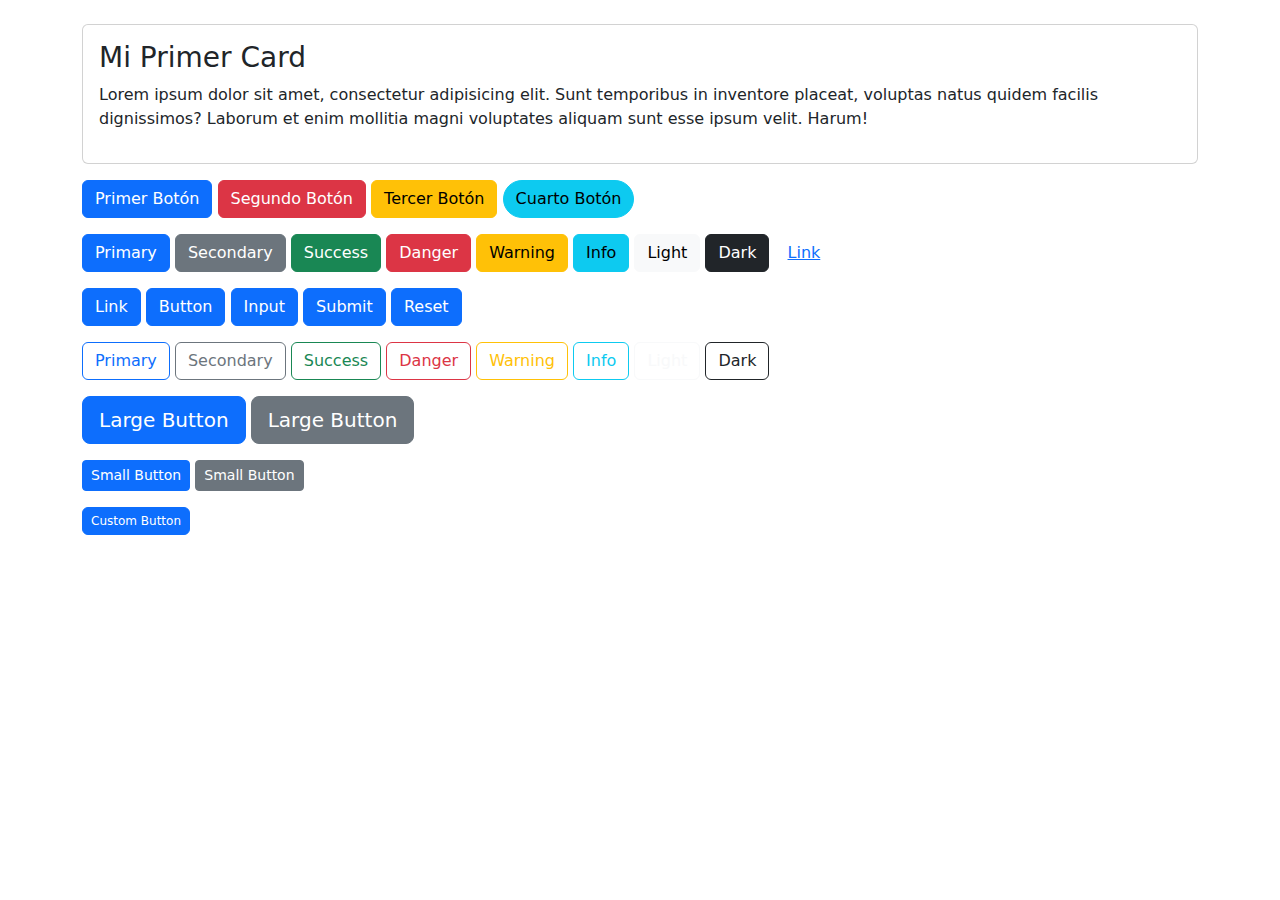
<file: Unidad 2/4-EjercicioBootstrap/index.html>
<!DOCTYPE html>
<html lang="en">
<head>
    <meta charset="UTF-8">
    <meta name="viewport" content="width=device-width, initial-scale=1.0">
    <link href="https://cdn.jsdelivr.net/npm/bootstrap@5.3.3/dist/css/bootstrap.min.css" rel="stylesheet" integrity="sha384-QWTKZyjpPEjISv5WaRU9OFeRpok6YctnYmDr5pNlyT2bRjXh0JMhjY6hW+ALEwIH" crossorigin="anonymous">
    <title>Botones Bootstrap</title>
</head>
<body>
    <div class="container mt-4">
        <div class="card p-3 mb-3">
            <h3>Mi Primer Card</h3>
            <p>Lorem ipsum dolor sit amet, consectetur adipisicing elit. Sunt temporibus in inventore placeat, voluptas natus quidem facilis dignissimos? Laborum et enim mollitia magni voluptates aliquam sunt esse ipsum velit. Harum!</p>
        </div>

        <div class="mb-3">
            <button class="btn btn-primary">Primer Botón</button>
            <button class="btn btn-danger">Segundo Botón</button>
            <button class="btn btn-warning">Tercer Botón</button>
            <button class="btn btn-info" style="border-radius: 25px;">Cuarto Botón</button>    
        </div>

        <div class="mb-3">
            <button type="button" class="btn btn-primary">Primary</button>
            <button type="button" class="btn btn-secondary">Secondary</button>
            <button type="button" class="btn btn-success">Success</button>
            <button type="button" class="btn btn-danger">Danger</button>
            <button type="button" class="btn btn-warning">Warning</button>
            <button type="button" class="btn btn-info">Info</button>
            <button type="button" class="btn btn-light">Light</button>
            <button type="button" class="btn btn-dark">Dark</button>
            <button type="button" class="btn btn-link">Link</button>
        </div>

        <div class="mb-3">
            <a class="btn btn-primary" href="#" role="button">Link</a>
            <button class="btn btn-primary" type="submit">Button</button>
            <input class="btn btn-primary" type="button" value="Input">
            <input class="btn btn-primary" type="submit" value="Submit">
            <input class="btn btn-primary" type="reset" value="Reset">
        </div>

        <div class="mb-3">
            <button type="button" class="btn btn-outline-primary">Primary</button>
            <button type="button" class="btn btn-outline-secondary">Secondary</button>
            <button type="button" class="btn btn-outline-success">Success</button>
            <button type="button" class="btn btn-outline-danger">Danger</button>
            <button type="button" class="btn btn-outline-warning">Warning</button>
            <button type="button" class="btn btn-outline-info">Info</button>
            <button type="button" class="btn btn-outline-light">Light</button>
            <button type="button" class="btn btn-outline-dark">Dark</button> 
        </div>

        <div class="mb-3">
            <button type="button" class="btn btn-primary btn-lg">Large Button</button>
            <button type="button" class="btn btn-secondary btn-lg">Large Button</button>
        </div>

        <div class="mb-3">
            <button type="button" class="btn btn-primary btn-sm">Small Button</button>
            <button type="button" class="btn btn-secondary btn-sm">Small Button</button>
        </div>

        <div class="mb-3">
            <button type="button" class="btn btn-primary"
                style="--bs-btn-padding-y: .25rem; --bs-btn-padding-x: .5rem; --bs-btn-font-size: .75rem;">
                Custom Button
            </button>
        </div>
    </div>

    <!-- Bootstrap Script -->
    <script src="https://cdn.jsdelivr.net/npm/bootstrap@5.3.3/dist/js/bootstrap.bundle.min.js" integrity="sha384-YvpcrYf0tY3lHB60NNkmXc5s9fDVZLESaAA55NDzOxhy9GkcIdslK1eN7N6jIeHz" crossorigin="anonymous"></script> 
</body>
</html>
</file>
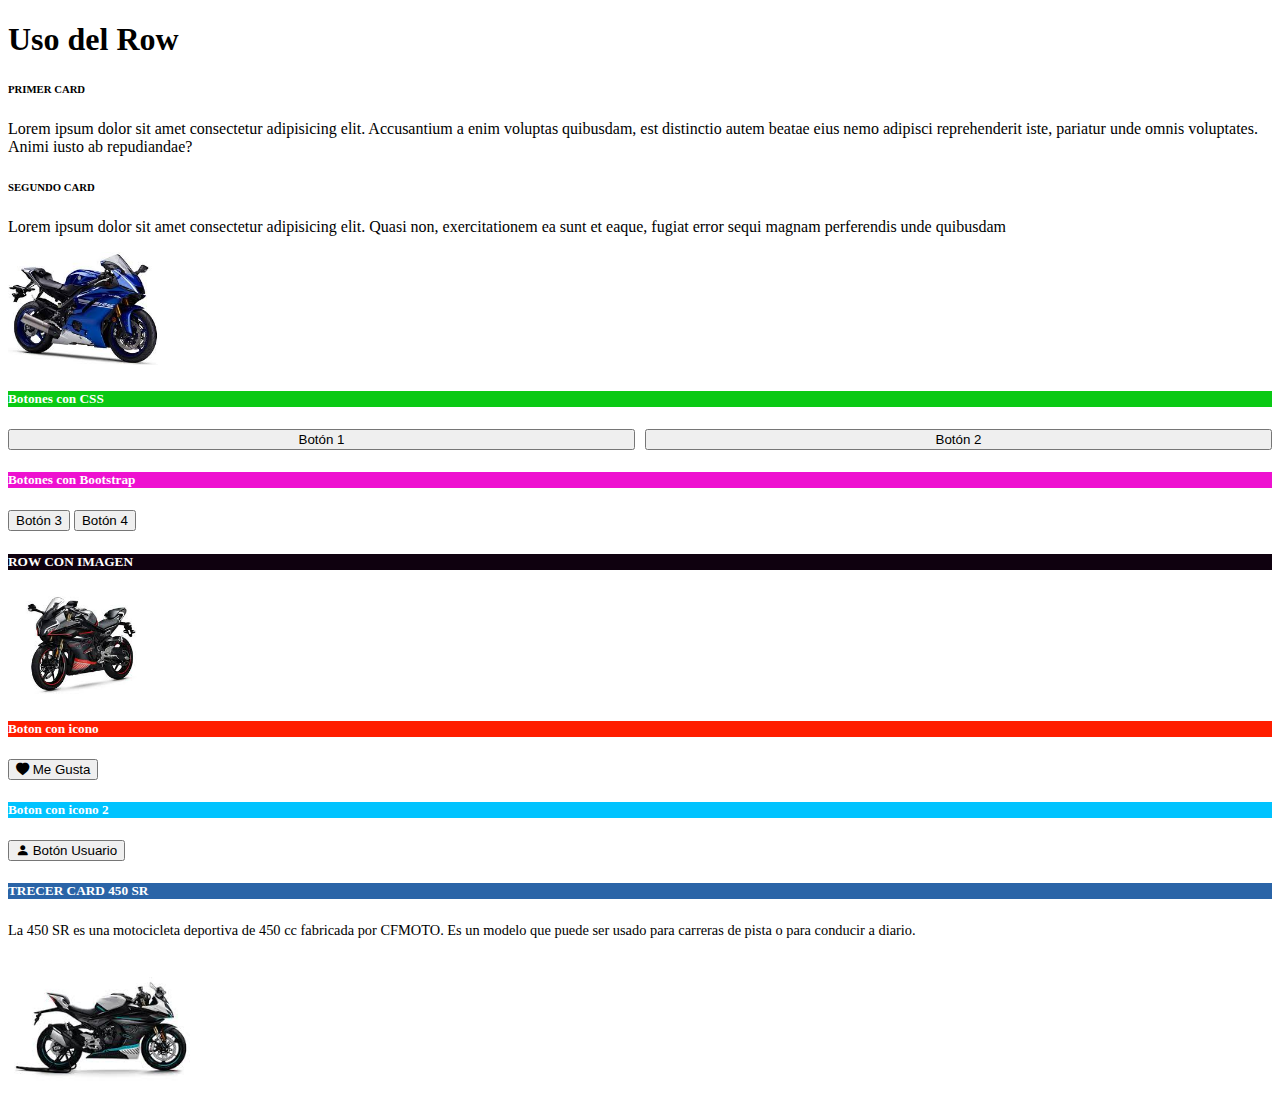
<file: Unidad 2/6-Ejercicio-paginaWeb/index.html>
<!DOCTYPE html>
<html lang="es">

<head>
    <meta charset="UTF-8">
    <meta name="viewport" content="width=device-width, initial-scale=1.0">
    <link rel="stylesheet" href="https://cdn.jsdelivr.net/npm/bootstrap-icons/font/bootstrap-icons.css">


    <!-- Bootstrap CSS -->
    <link href="https://cdn.jsdelivr.net/npm/bootstrap@5.3.2/dist/css/bootstrap.min.css" rel="stylesheet"
        integrity="sha384-T3c6CoIi6uLrA9TneNEoa7RxnatzjcDSCmG1MXxSR1GAsXEV/Dwwykc2MPK8M2HN" crossorigin="anonymous">
</head>

<body>

    <div class="container">
        <h1 class="text-center my-4">Uso del Row</h1> <!-- Se separó del row principal -->

        <div class="row">
            <div class="col-12 col-md-6 mb-3">
                <div class="card">
                    <div class="card-header bg-danger text-white text-center">
                        <h6>PRIMER CARD</h6>
                    </div>
                    <div class="card-body">
                        <p>Lorem ipsum dolor sit amet consectetur adipisicing elit. Accusantium a enim voluptas
                            quibusdam, est distinctio autem beatae eius nemo adipisci reprehenderit iste, pariatur unde
                            omnis voluptates. Animi iusto ab repudiandae?</p>
                    </div>
                </div>
            </div>

            <div class="col-12 col-md-6 mb-3">
                <div class="card">
                    <div class="card-header bg-primary text-white text-center">
                        <h6>SEGUNDO CARD</h6>
                    </div>
                    <div class="card-body">
                        <p class="fst-italic">
                            Lorem ipsum dolor sit amet consectetur adipisicing elit. 
                            Quasi non, exercitationem ea sunt
                            et eaque, fugiat error sequi magnam perferendis unde quibusdam 
                        </p>
                        <img src="imgROW.jpg" class="img-fluid" alt="150" width="150">
                    </div>
                </div>
            </div>
        </div>
    </div>

    <div class="container">
        <div class="row mt-4">
            <div class="col-md-4">
                <div class="card">
                    <div class="card-header text-center" style="background-color: rgb(10, 201, 20); color: white;">
                        <h5 class="mb-0">Botones con CSS</h5>
                    </div>
                    <div class="card-body">
                        <div class="button-container">
                            <button class="btn btn-primary">Botón 1</button>
                            <button class="btn btn-secondary">Botón 2</button>
                        </div>
                    </div>
                </div>
            </div>

            <div class="col-md-4">
                <div class="card">
                    <div class="card-header text-center"
                        style="background-color: rgb(238, 17, 208); color: white;">
                        <h5 class="mb-0">Botones con Bootstrap</h5>
                    </div>
                    <div class="card-body">
                        <div class="d-flex gap-2">
                            <button class="btn btn-success">Botón 3</button>
                            <button class="btn btn-danger">Botón 4</button>
                        </div>
                    </div>
                </div>
            </div>

            <div class="col-md-4">
                <div class="card">
                    <div class="card-header text-center"
                        style="background-color: rgb(15, 1, 15); color: white;">
                        <h5 class="mb-0">ROW CON IMAGEN</h5>
                    </div>
                    <div class="card-body d-flex justify-content-center">
                        <img src="img450.jpg" alt="150" width="150">
                    </div>
                </div>
            </div>
        </div>
    </div>

    <style>
        .button-container {
            display: flex;
            gap: 10px;
            /* Espacio entre botones */
        }

        .button-container button {
            flex: 1;
        }
    </style>


<div class="row mt-4">

    <div class="col-md-2">
        <div class="card">
            <div class="card-header text-center" style="background-color: rgb(255, 30, 0); color: white;">
                <h5 class="mb-0">Boton con icono</h5>
            </div>
            <div class="card-body d-flex justify-content-center">
                <button class="btn btn-danger d-flex align-items-center gap-2">
                    <i class="bi bi-heart-fill"></i> Me Gusta
                </button>
            </div>
        </div>
    </div>

    <div class="col-md-2">
        <div class="card">
            <div class="card-header text-center" style="background-color: rgb(0, 195, 255); color: white;">
                <h5 class="mb-0">Boton con icono 2</h5>
            </div>
            <div class="card-body d-flex justify-content-center">
                <button class="btn btn-info d-flex align-items-center gap-2">
                    <i class="bi bi-person-fill"></i> Botón Usuario
                </button>
            </div>
        </div>
    </div>

</div>


        <div class="col-md-6">
            <div class="card">
                <div class="card-header text-center" style="background-color: rgb(42, 100, 167); color: white;">
                    <h5 class="mb-0">TRECER CARD 450 SR</h5>
                </div>
                <div class="card-body text-center">
                    <p class="text-muted" style="font-size: 0.9rem;">
                        La 450 SR es una motocicleta deportiva de 450 cc fabricada por CFMOTO. 
                        Es un modelo que puede ser usado para carreras de pista o para conducir a diario. 
                    </p>
                    <img src="450sr.jpg" alt="200" width="200">
                </div>
            </div>

        </div>
    </div>

            
            <script src="https://cdn.jsdelivr.net/npm/bootstrap@5.3.2/dist/js/bootstrap.bundle.min.js"
                integrity="sha384-C6RzsynM9kWDrMNeT87bh95OGNyZPhcTNXj1NW7RuBCsyN/o0jlpcV8Qyq46cDfL"
                crossorigin="anonymous"></script>
</body>
</html>
       
    
   
    
    <!-- Bootstrap JS -->
    <script src="https://cdn.jsdelivr.net/npm/bootstrap@5.3.2/dist/js/bootstrap.bundle.min.js"
        integrity="sha384-ho+2I0OmoZG9n3ZHhsa8Q/uRMbUczL45rN5Lk8A25J53I8BOFszCmcF5Zd5Froaf" crossorigin="anonymous"></script>
</body>

</html>
</file>
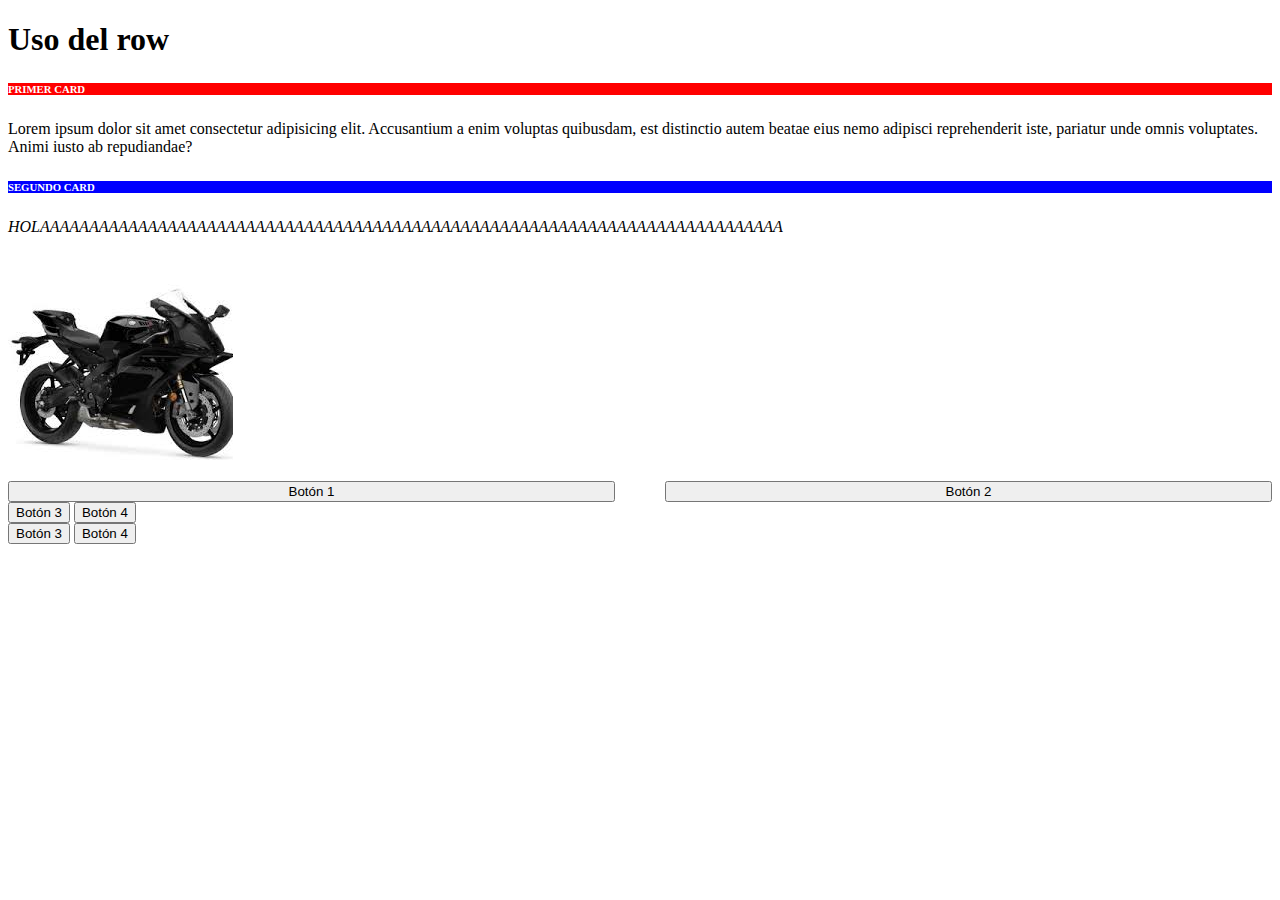
<file: Unidad 2/6.Row_Card/index.html>
<!DOCTYPE html>
<html lang="en">

<head>
    <meta charset="UTF-8">
    <meta name="viewport" content="width=device-width, initial-scale=1.0">

    <link href="https://cdn.jsdelivr.net/npm/bootstrap@5.3.2/dist/css/bootstrap.min.css" rel="stylesheet"
        integrity="sha384-T3c6CoIi6uLrA9TneNEoa7RxnatzjcDSCmG1MXxSR1GAsXEV/Dwwykc2MPK8M2HN" crossorigin="anonymous">
    <title>Row</title>
</head>

<body>
    <div class="container">
        <div class="row">
            <h1 class="text-center">Uso del row</h1>

            <div class="col-md-6">
                <div class="card">
                    <div style="background-color: rgb(255, 0, 0); color: #ffff;" class="card-header">
                        <h6 class="text-center">PRIMER CARD</h6>
                    </div>
                    <div class="card-body">
                        <p>Lorem ipsum dolor sit amet consectetur adipisicing elit. Accusantium a enim voluptas
                            quibusdam, est distinctio autem beatae eius nemo adipisci reprehenderit iste, pariatur unde
                            omnis voluptates. Animi iusto ab repudiandae?</p>
                    </div>
                </div>
            </div>

            <div class="col-md-6">
                <div class="card">
                    <div style="background-color: rgb(0, 0, 255); color: #ffffff;" class="card-header">
                        <h6 class="text-center">SEGUNDO CARD</h6>
                    </div>
                    <div class="card-body">
                        <p style="font-style: italic;">
                            HOLAAAAAAAAAAAAAAAAAAAAAAAAAAAAAAAAAAAAAAAAAAAAAAAAAAAAAAAAAAAAAAAAAAAAAAAAAAAA</p>
                        <img src="[data-uri]"
                            alt="Imagen Segundo Card" class="img-fluid">
                    </div>
                </div>
            </div>
            <div class="row mt-4">
                <div class="col-md-4">
                    <div class="card">
                        <div class="card-header"></div>
                        <div class="card-body">
                            <div class="button-container">
                                <button class="btn btn-primary">Botón 1</button>
                                <button class="btn btn-secondary">Botón 2</button>
                            </div>
                        </div>
                    </div>
                </div>
            </div>
            
            <style>
                .button-container {
                    display: flex;
                    gap: 50px; 
                }
            
                .button-container button {
                    flex: 1; 
                }
            </style>

<div class="col-md-4">
    <div class="card">
        <div class="card-header"></div>
        <div class="card-body">
            <div class="d-flex gap-2">
                <button class="btn btn-success">Botón 3</button>
                <button class="btn btn-danger">Botón 4</button>
            </div>
        </div>
    </div>
</div>

                <div class="col-md-4">
                    <div class="card">
                        <div class="card-header"></div>
                        <div class="card-body"></div>
                    </div>
                </div>
            </div> <!-- Cierra correctamente la primera fila -->
            
            <div class="row mt-4">
                <div class="col-md-2">  
                    <div class="card">
                        <div class="card-header"></div>
                        <div class="card-body"></div>
                    </div>
                </div>
                <div class="col-md-2">
                    <div class="card">
                        <div class="card-header"></div>
                        <div class="card-body"></div>
                    </div>
                </div>
                <div class="col-md-6">
                    <div class="card">
                        <div class="card-header"></div>
                        <div class="card-body"></div>
                        <div class="d-flex gap-2">
                            <button class="btn btn-success">Botón 3</button>
                            <button class="btn btn-danger">Botón 4</button>
                        </div>
                    </div>
                </div>
            </div> 
            
            <script src="https://cdn.jsdelivr.net/npm/bootstrap@5.3.2/dist/js/bootstrap.bundle.min.js"
                integrity="sha384-C6RzsynM9kWDrMNeT87bh95OGNyZPhcTNXj1NW7RuBCsyN/o0jlpcV8Qyq46cDfL"
                crossorigin="anonymous"></script>
</body>
</html>
</file>
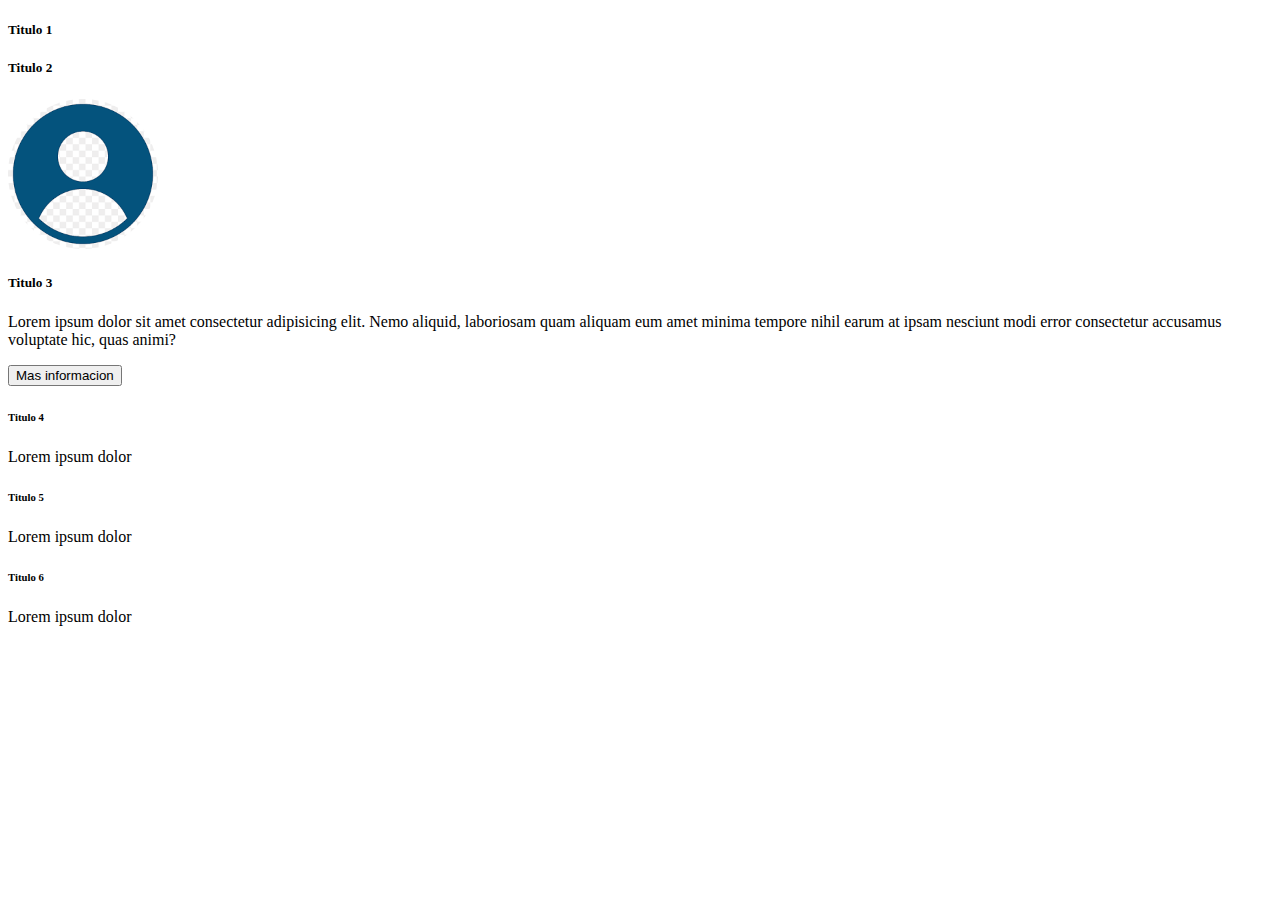
<file: Unidad 2/practica2PW/index.html>
<!DOCTYPE html>
<html lang="es">

<head>
    <meta charset="UTF-8">
    <meta name="viewport" content="width=device-width, initial-scale=1.0">
    <link rel="stylesheet" href="https://cdn.jsdelivr.net/npm/bootstrap-icons/font/bootstrap-icons.css">


    <link href="https://cdn.jsdelivr.net/npm/bootstrap@5.3.2/dist/css/bootstrap.min.css" rel="stylesheet"
        integrity="sha384-T3c6CoIi6uLrA9TneNEoa7RxnatzjcDSCmG1MXxSR1GAsXEV/Dwwykc2MPK8M2HN" crossorigin="anonymous">
<title>ROW</title>
    </head>

<body>
        <div class="container">
            <div class="row">
                <div class="col-md-4">

                    <div class="card mt-4">                    
                    <div class="card-body">
                        <h5>Titulo 1</h5>
                    </div>
                    </div>
                    <div class="card mt-4">                    
                        <div class="card-body">
                            <h5>Titulo 2</h5>
                        </div>
                        </div>
                </div>
                <div class="col-md-6">
                    <div class="card mt-4">                    
                        <div class="card-body text-center">
                            
                            <img class="" style="border-radius: 50%; width: 150px;" src="[data-uri]" 
                            alt="">
                            <h5 class="text-center">Titulo 3</h5>
                            <p>Lorem ipsum dolor sit amet consectetur adipisicing elit. Nemo aliquid, laboriosam quam aliquam eum amet minima tempore nihil earum 
                                at ipsam nesciunt modi error consectetur accusamus voluptate hic, 
                                quas animi?</p>
                                <button class="btn btn-warning">Mas informacion</button>
                        </div>
                        </div>
                </div>

                <div class="col-md-2">
                    <div class="card mt-4">
                        <div class="card-body">
                            <h6>Titulo 4</h6>
                            <p>Lorem ipsum dolor</p>
                        </div>
                    </div>

                    <div class="card mt-4">
                        <div class="card-body">
                            <h6>Titulo 5</h6>
                            <p>Lorem ipsum dolor</p>
                        </div>
                    </div>

                    <div class="card mt-4">
                        <div class="card-body">
                            <h6>Titulo 6</h6>
                            <p>Lorem ipsum dolor</p>
                        </div>
                    </div>

                </div>

            </div>
        </div>
            
            <script src="https://cdn.jsdelivr.net/npm/bootstrap@5.3.2/dist/js/bootstrap.bundle.min.js"
                integrity="sha384-C6RzsynM9kWDrMNeT87bh95OGNyZPhcTNXj1NW7RuBCsyN/o0jlpcV8Qyq46cDfL"
                crossorigin="anonymous"></script>
</body>
</html>
    <script src="https://cdn.jsdelivr.net/npm/bootstrap@5.3.2/dist/js/bootstrap.bundle.min.js"
        integrity="sha384-ho+2I0OmoZG9n3ZHhsa8Q/uRMbUczL45rN5Lk8A25J53I8BOFszCmcF5Zd5Froaf" crossorigin="anonymous"></script>
</body>

</html>
</file>
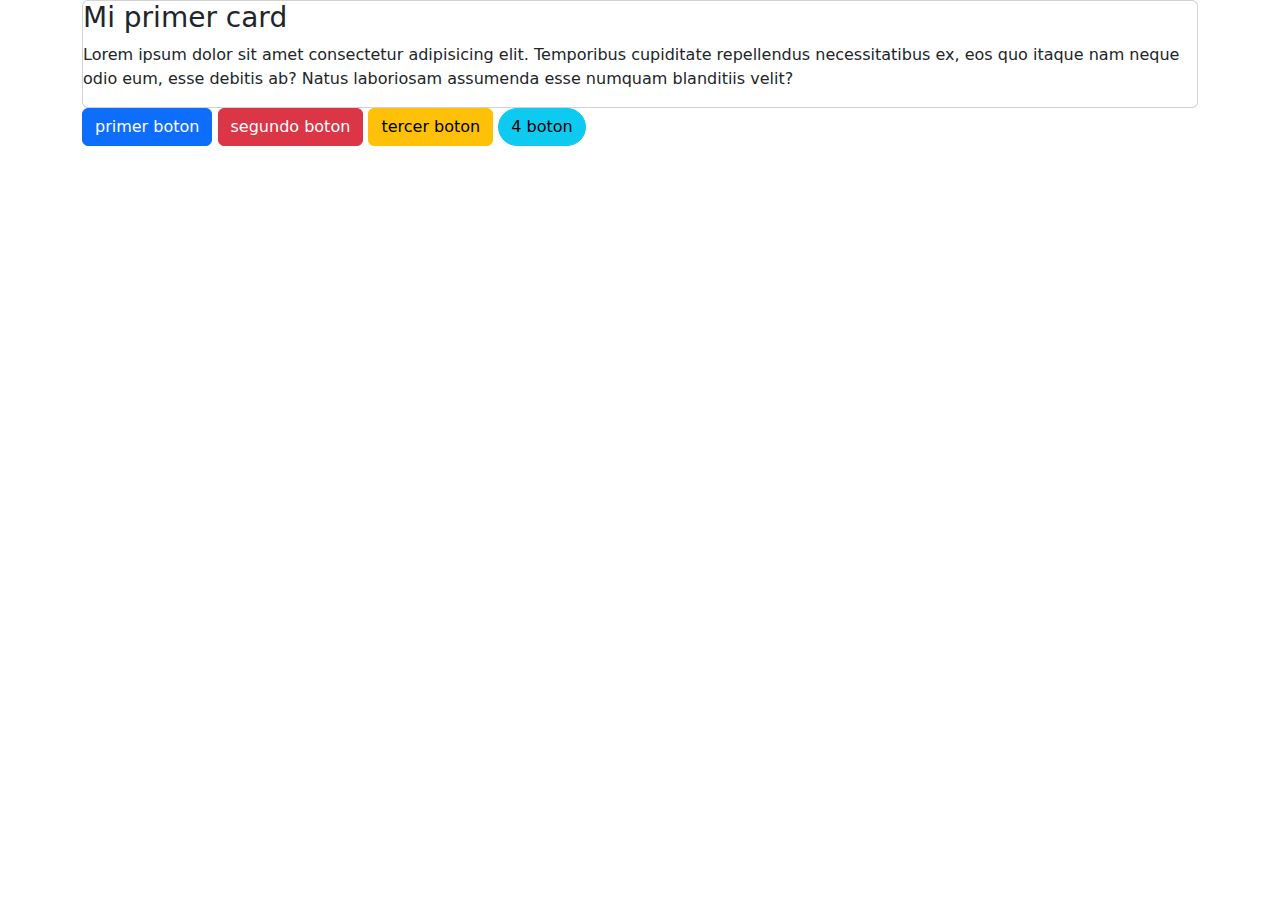
<file: Unidad 2/3-Ejercicios-Botones/4-EjercicioBootstrap/index.html>
<!DOCTYPE html>
<html lang="en">
<head>
    <meta charset="UTF-8">
    <meta name="viewport" content="width=device-width, initial-scale=1.0">
    <!-- Bootstrap -->
    <link href="https://cdn.jsdelivr.net/npm/bootstrap@5.3.3/dist/css/bootstrap.min.css" rel="stylesheet" integrity="sha384-QWTKZyjpPEjISv5WaRU9OFeRpok6YctnYmDr5pNlyT2bRjXh0JMhjY6hW+ALEwIH" crossorigin="anonymous">
    <title>Botones Bootstrap</title>
</head>
<body>
    <div class="container">
        <div class="card">
            <h3>Mi primer card</h3>
            <p>Lorem ipsum dolor sit amet consectetur adipisicing elit. Temporibus cupiditate repellendus necessitatibus ex,
                 eos quo itaque nam neque odio eum, esse debitis ab? Natus laboriosam assumenda esse numquam blanditiis velit?</p>
        </div>
    <button class="btn btn-primary">primer boton</button>
    <button class="btn btn-danger">segundo boton</button>
    <button class="btn btn-warning">tercer boton</button>
    <button style="border-radius: 25px;"class="btn btn-info">4 boton </button>
</div>


<!-- Script Bootstrap -->
<script src="https://cdn.jsdelivr.net/npm/bootstrap@5.3.3/dist/js/bootstrap.bundle.min.js" integrity="sha384-YvpcrYf0tY3lHB60NNkmXc5s9fDVZLESaAA55NDzOxhy9GkcIdslK1eN7N6jIeHz" crossorigin="anonymous"></script>
</body>
</html>
</file>
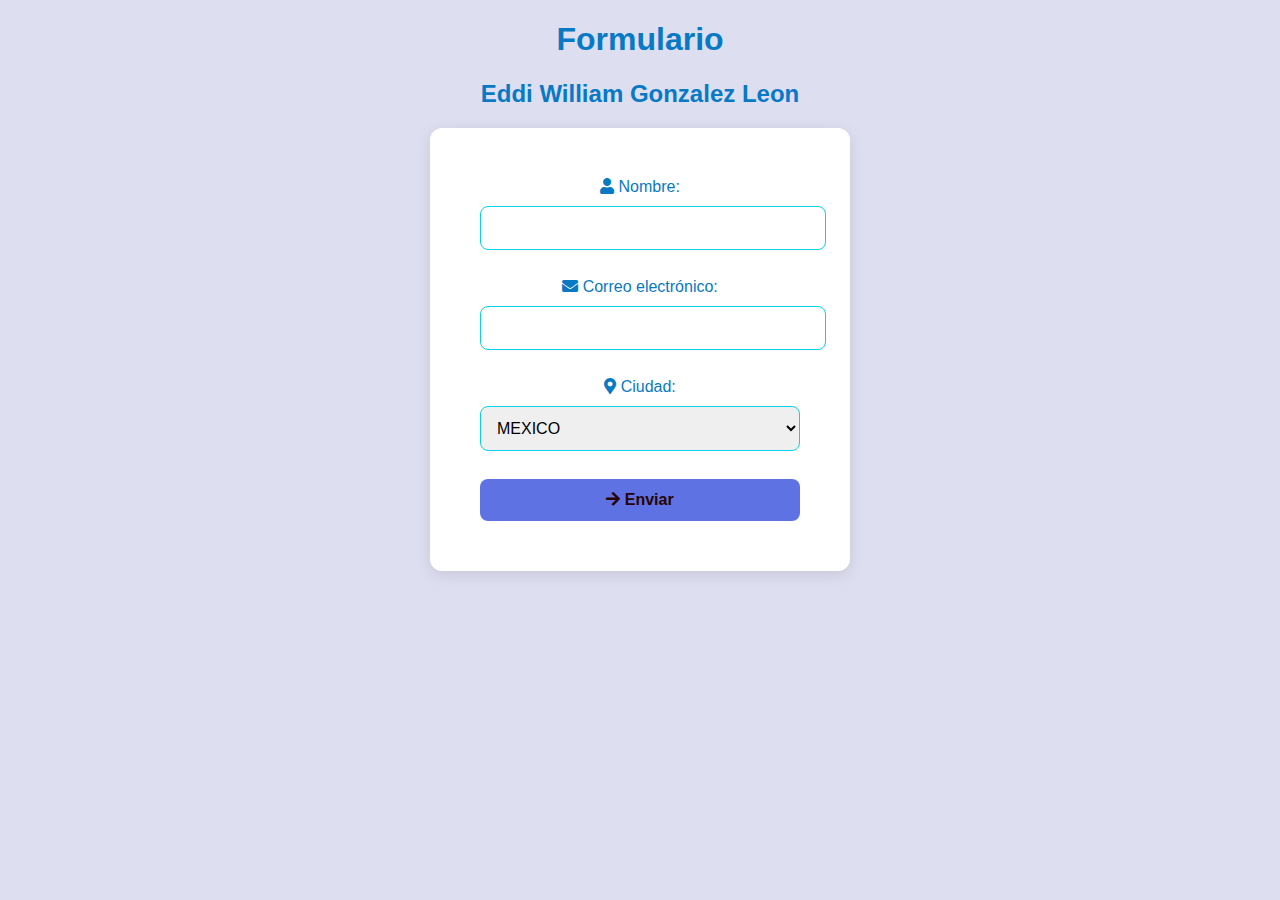
<file: Unidad 2/3-Ejercicios-Botones/5-Ejercicio-Formulario/index.html>
<!DOCTYPE html>
<html lang="en">
<head>
    <meta charset="UTF-8">
    <meta name="viewport" content="width=device-width, initial-scale=1.0">
    <link rel="stylesheet" href="https://cdnjs.cloudflare.com/ajax/libs/font-awesome/5.15.4/css/all.min.css">
    <title>FORMULARIO</title>
    <link rel="stylesheet" href="estilos.css">
</head>
<body>

<h1>Formulario</h1>
<h2>Eddi William Gonzalez Leon</h2>

<form action="/submit" method="post">
    <label for="name"><i class="fas fa-user"></i> Nombre:</label>
    <input type="text" id="name" name="name" required><br><br>
  <label for="email"><i class="fas fa-envelope"></i> Correo electrónico:</label>
    <input type="email" id="email" name="email" required><br><br>
    
    <label for="city"><i class="fas fa-map-marker-alt"></i> Ciudad:</label>
    <select id="city" name="city">
        <option value="mexico">MEXICO</option>
        <option value="monterrey">MONTERREY</option>
        <option value="guadalajara">GUADALAJARA</option>
        <option value="puebla">PUEBLA</option>

    </select><br><br>

    <button type="submit"><i class="fas fa-arrow-right"></i> Enviar</button>
</form>
</body>
</html>
</file>
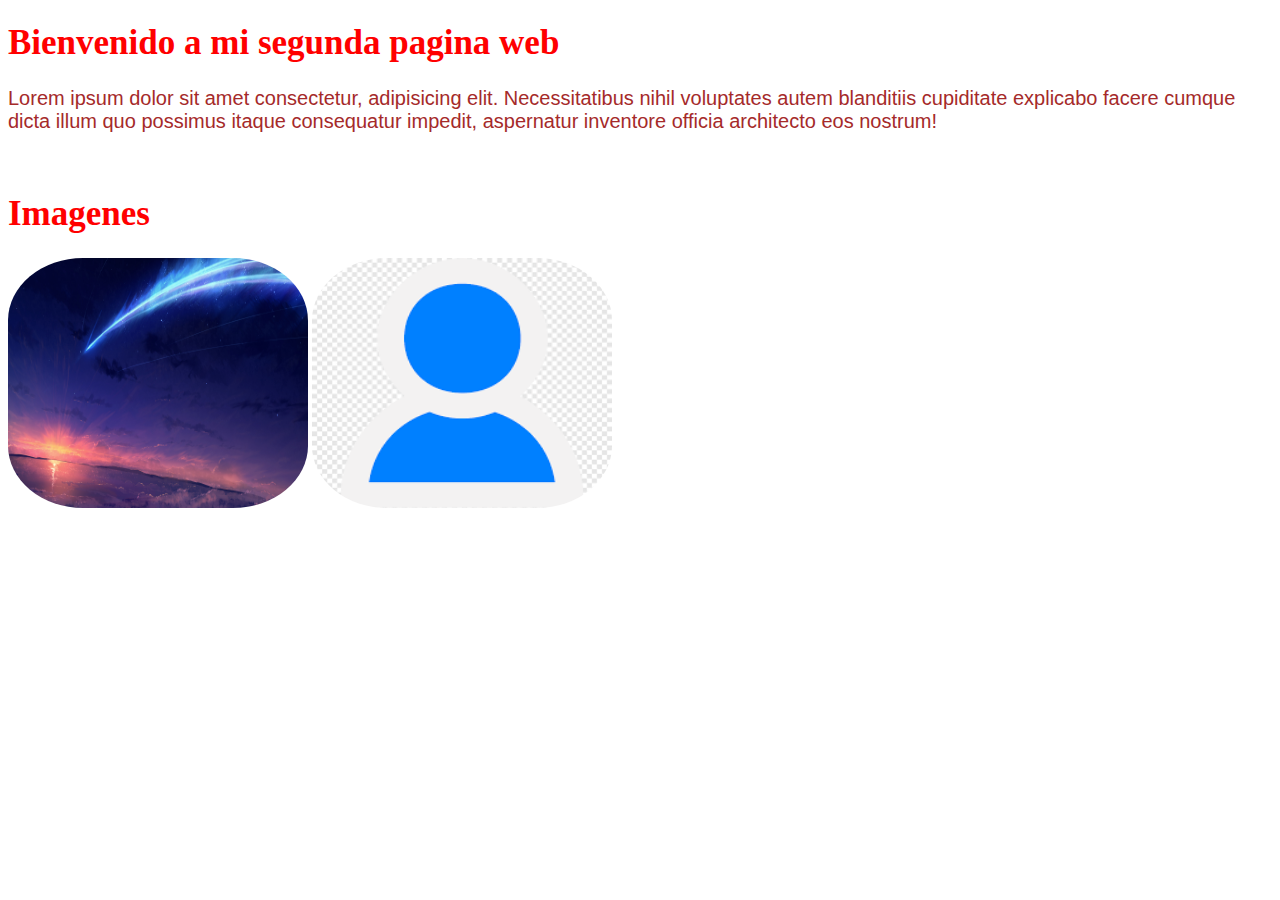
<file: Unidad 2/actividad1/atividad1.html>
<!DOCTYPE html>
<html lang="en">
<head>
    <meta charset="UTF-8">
    <meta name="viewport" content="width=device-width, initial-scale=1.0">
    <link rel="stylesheet" href="./css/estilos.css">
    <title>2DA pagina</title>
</head>
<body>
    <h1>Bienvenido  a mi segunda pagina web</h1>
    <main>
        <p class="parrafo-principal">
            Lorem ipsum dolor sit amet consectetur, 
            adipisicing elit. Necessitatibus nihil 
            voluptates autem blanditiis cupiditate 
            explicabo facere cumque dicta illum quo 
            possimus itaque consequatur impedit,
             aspernatur inventore officia architecto eos nostrum!
        </p> 
        <br>
        <h1> Imagenes</h1>
        <img 
        class="imagenes"
        src="./imagen/imagen.png" alt="hola">
        

        <img 
        class="imagenes"
        
        src="[data-uri]"
        alt="">
    
    </main>
    
</body>
</html>
</file>
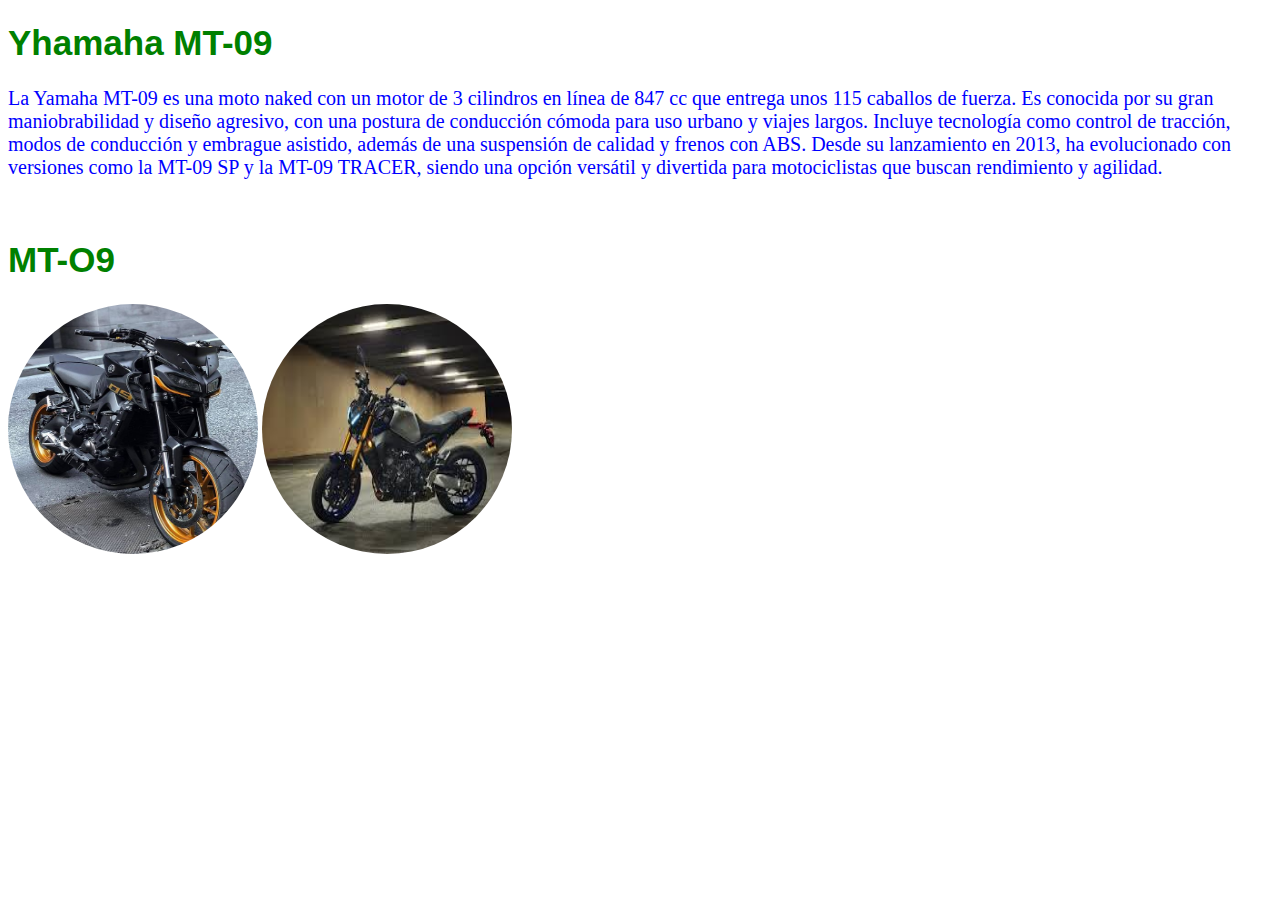
<file: Unidad 2/actividad2/actividad2.html>
<!DOCTYPE html>
<html lang="en">
<head>
    <meta charset="UTF-8">
    <meta name="viewport" content="width=device-width, initial-scale=1.0">
    <link rel="stylesheet" href="./css/estilos.css".css">
    <title>2DA pagina</title>
</head>
<body>
    <h1>Yhamaha MT-09</h1>
    <main>
        <p class="MT-09">
            La Yamaha MT-09 es una moto naked con un motor de 3 cilindros en línea de 847 cc 
            que entrega unos 115 caballos de fuerza. Es conocida por su gran maniobrabilidad y diseño agresivo, 
            con una postura de conducción cómoda para uso urbano y viajes largos. Incluye tecnología como control de tracción, 
            modos de conducción y embrague asistido, además de una suspensión de calidad y frenos con ABS. Desde su lanzamiento en 2013, 
            ha evolucionado con versiones como la MT-09 SP y la MT-09 TRACER, siendo una opción versátil y divertida para motociclistas 
            que buscan rendimiento y agilidad.
        </p> 
        <br>
        <h1> MT-O9</h1>
        <img 
        class="imgmoto"
        src="./imagen/imagenjpg.jpg" alt="moto">
        

        <img 
        class="imgmoto"
        
        src="[data-uri]"
        alt="">
    
    </main>
    
</body>
</html>
</file>
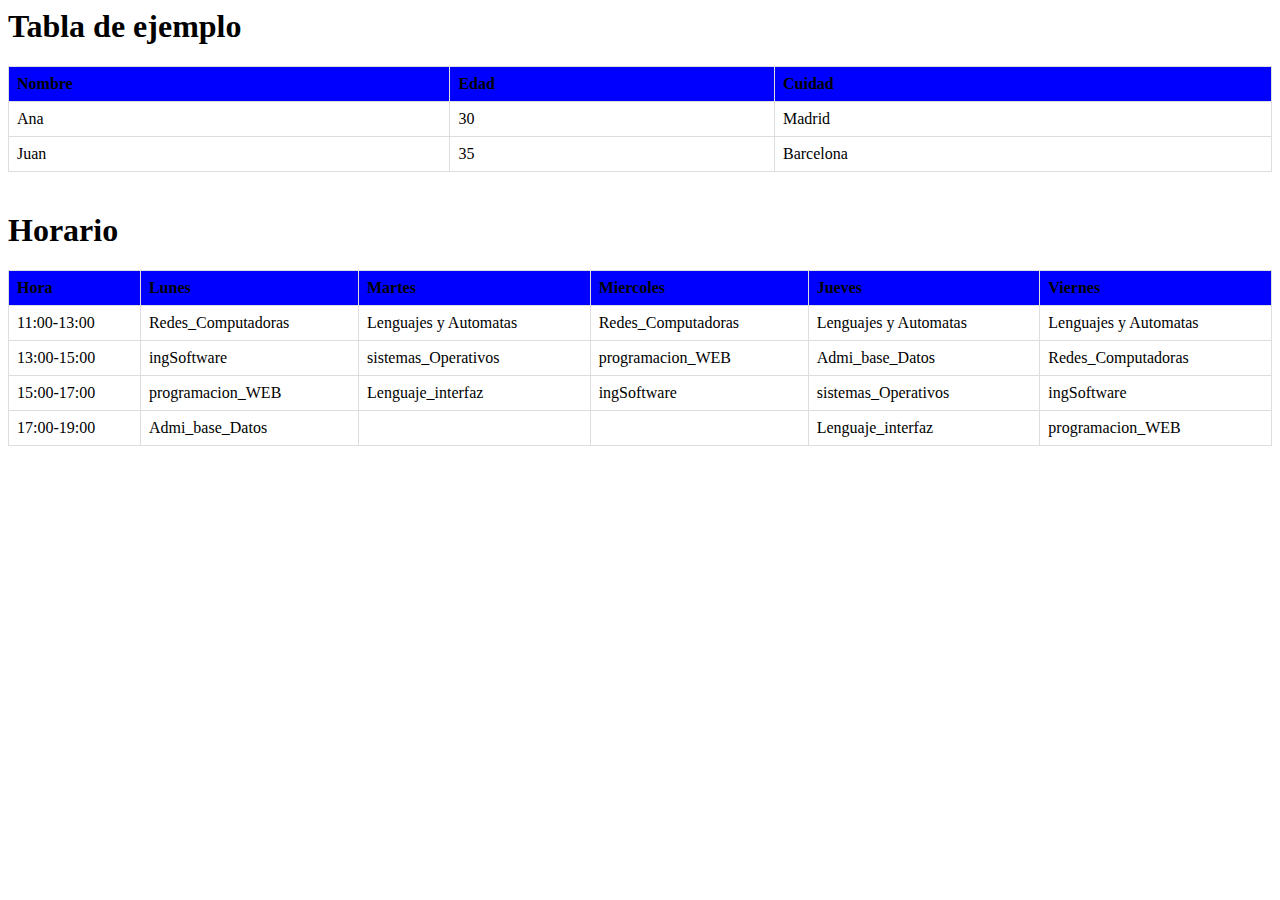
<file: Unidad 2/html_WGL/tabla.html>
<body>
    <link rel="stylesheet" href="./css/tabla.css">
    <h1>Tabla de ejemplo</h1>
    <table>
        <tr>
            <th>Nombre</th>
            <th>Edad</th>
            <th>Cuidad</th>
        </tr>
        <tr>
            <td>Ana</td>
            <td>30</td>
            <td>Madrid</td>
        </tr>
        <tr>
            <td>Juan</td>
            <td>35</td>
            <td>Barcelona</td>
        </tr>
    </table>
    <br>
    <h1>Horario</h1>
    <table>
        <tr>
            <th>Hora</th>
            <th>Lunes</th>
            <th>Martes</th>
            <th>Miercoles</th>
            <th>Jueves</th>
            <th>Viernes</th>
        </tr>
        <tr>
            <td>11:00-13:00</td>
            <td>Redes_Computadoras</td>
            <td>Lenguajes y Automatas</td>
            <td>Redes_Computadoras</td>
            <td>Lenguajes y Automatas</td>
            <td>Lenguajes y Automatas</td>
        </tr>
        <tr>
            <td>13:00-15:00</td>
            <td>ingSoftware</td>
            <td>sistemas_Operativos</td>
            <td>programacion_WEB</td>
            <td>Admi_base_Datos</td>
            <td>Redes_Computadoras</td>
        </tr>
        <tr>
            <td>15:00-17:00</td>
            <td>programacion_WEB</td>
            <td>Lenguaje_interfaz</td>
            <td>ingSoftware</td>
            <td>sistemas_Operativos</td>
            <td>ingSoftware</td>
        </tr>
        <tr>
            <td>17:00-19:00</td>
            <td>Admi_base_Datos</td>
            <td> </td>
            <td> </td>
            <td>Lenguaje_interfaz</td>
            <td>programacion_WEB</td>
        </tr>
    </table>
</body>
</file>
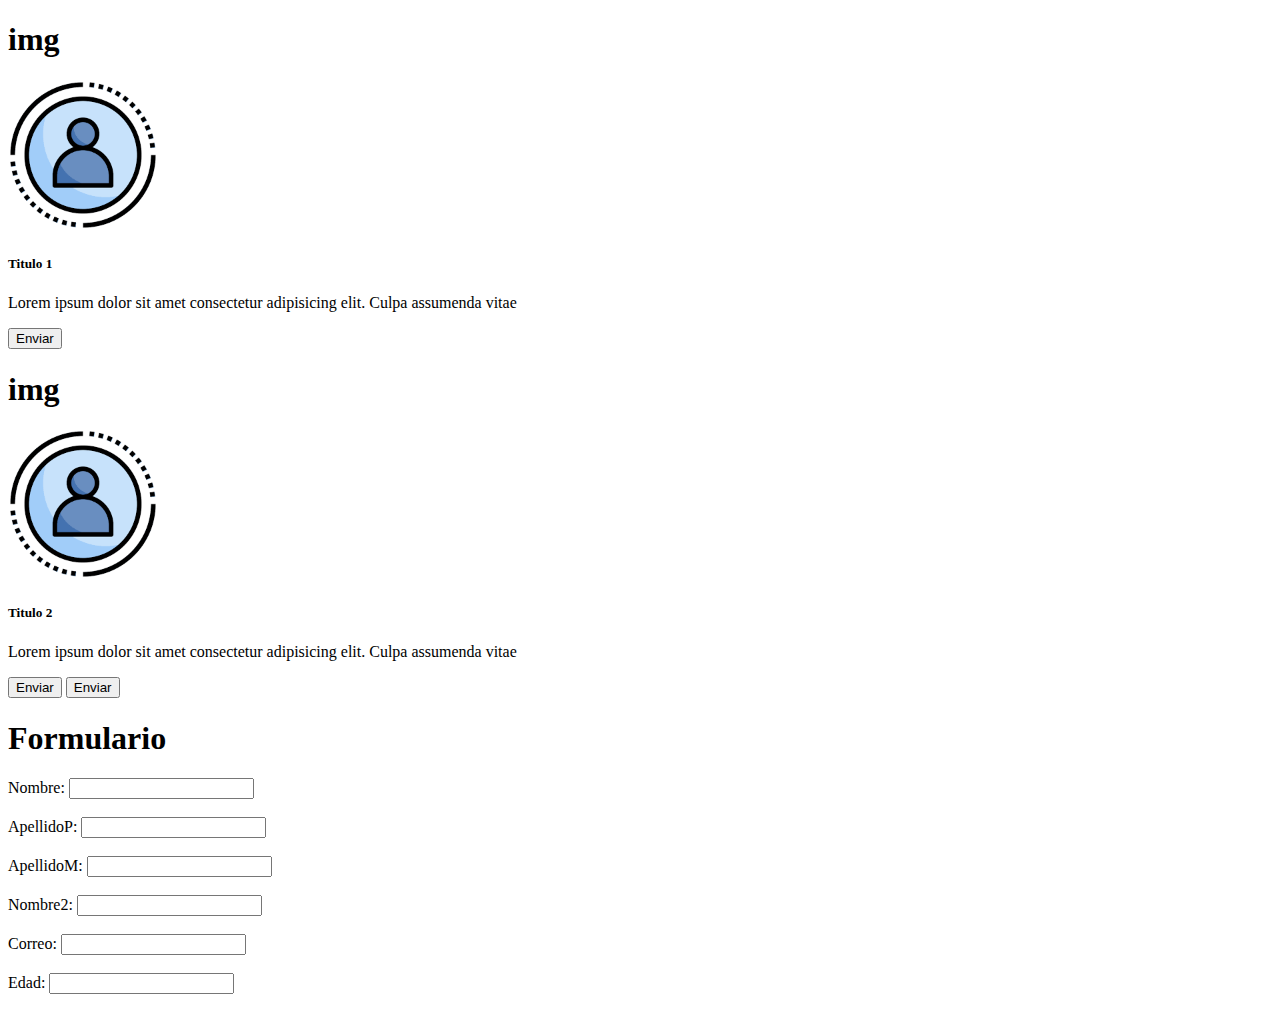
<file: Unidad 2/practica2PW/index3.html>
<!DOCTYPE html>
<html lang="es">

<head>
    <meta charset="UTF-8">
    <meta name="viewport" content="width=device-width, initial-scale=1.0">
    <link rel="stylesheet" href="https://cdn.jsdelivr.net/npm/bootstrap-icons/font/bootstrap-icons.css">


    <link href="https://cdn.jsdelivr.net/npm/bootstrap@5.3.2/dist/css/bootstrap.min.css" rel="stylesheet"
        integrity="sha384-T3c6CoIi6uLrA9TneNEoa7RxnatzjcDSCmG1MXxSR1GAsXEV/Dwwykc2MPK8M2HN" crossorigin="anonymous">
<title>ROW</title>
    </head>

<body>
        <div class="container">
            <div class="row">
                <div class="col-md-6">
                    <div class="card mt-4">  
                        <div class="card-header">
                            <h1>img</h1>
                        
                        </div>                  
                    <div class="card-body">
                        <img class="" style="border-radius: 50%; width: 150px;" src="[data-uri]">

                        <h5 class="text-center">Titulo 1</h5>
                        <p>Lorem ipsum dolor sit amet consectetur adipisicing elit. Culpa assumenda vitae </p>
                        <button class="btn btn-info">Enviar</button>
                    </div>
                    </div>
                    
                </div>
                <div class="col-md-6">
                    <div class="card mt-4">  
                        <div class="card-header">
                            <h1>img</h1>
                        </div>                  
                    <div class="card-body text-center">
                        <img class="" style="border-radius: 50%; width: 150px;" src="[data-uri]">

                        <h5 class="text-center">Titulo 2</h5>
                        <p>Lorem ipsum dolor sit amet consectetur adipisicing elit. Culpa assumenda vitae </p>
                        <button class="btn btn-danger">Enviar</button>
                        <button class="btn btn-info">Enviar</button>
                    </div>
                </div>
            </div>

            <div class="col-md-12">
                <div class="card mt-4">
                    <div class="card-header">
                        <h1 class="text-center">Formulario</h1>
                    </div>

                    <div class="card-body">
                        <div class="row">
                            <div class="col-md-6">
                                <label for="name">Nombre:</label>
                                <input type="text" id="name" name="name" required><br><br>
                                <label for="apellido">ApellidoP:</label>
                                <input type="text" id="apellido" name="apellido" required><br><br>
                                <label for="apellido">ApellidoM:</label>
                                <input type="text" id="apellido" name="apellido" required><br><br>
                            </div>
                            <div class="col-md-6">
                                <label for="name">Nombre2:</label>
                                <input type="text" id="name" name="name" required><br><br>
                                <label for="apellido">Correo:</label>
                                <input type="text" id="correo" name="correo" required><br><br>
                                <label for="apellido">Edad:</label>
                                <input type="text" id="edad" name="edad" required><br><br>
                            </div>
                        </div>
                    </div>


                </div>
            </div>
        </div>
            
            <script src="https://cdn.jsdelivr.net/npm/bootstrap@5.3.2/dist/js/bootstrap.bundle.min.js"
                integrity="sha384-C6RzsynM9kWDrMNeT87bh95OGNyZPhcTNXj1NW7RuBCsyN/o0jlpcV8Qyq46cDfL"
                crossorigin="anonymous"></script>
</body>
</html>
    <script src="https://cdn.jsdelivr.net/npm/bootstrap@5.3.2/dist/js/bootstrap.bundle.min.js"
        integrity="sha384-ho+2I0OmoZG9n3ZHhsa8Q/uRMbUczL45rN5Lk8A25J53I8BOFszCmcF5Zd5Froaf" crossorigin="anonymous"></script>
</body>

</html>
</file>
<file: Unidad 2/3-Ejercicios-Botones/5-Ejercicio-Formulario/estilos.css>
/* Estilo general del formulario */
body {
    font-family: 'Poppins', sans-serif;
    background-color: #dedef1;
    text-align: center;
    color: #0779c5;
}

/* Estilo del formulario */
form {
    background-color: #ffffff;
    padding: 50px;
    border-radius: 12px;
    width: 320px;
    margin: auto;
    box-shadow: 0px 4px 15px rgba(0, 0, 0, 0.1);
}

/* Estilo de los inputs y select */
input, select {
    width: 100%;
    padding: 12px;
    margin: 10px 0;
    border: 1px solid #06d2ec;
    border-radius: 8px;
    font-size: 16px;
    outline: none;
    transition: border-color 0.3s ease-in-out;
}

input:focus, select:focus {
    border-color: #5e72e4;
}

/* Estilo del botón */
button {
    background-color: #5e72e4;
    color: rgb(39, 3, 3);
    border: none;
    padding: 12px;
    width: 100%;
    border-radius: 8px;
    font-size: 16px;
    font-weight: bold;
    cursor: pointer;
    transition: background-color 0.3s ease-in-out;
}

button:hover {
    background-color: #2b42d6;
}
</file>
<file: Unidad 2/actividad1/css/estilos.css>
h1 {
    font-family: 'Times New Roman', Times, serif; /* Define la fuente del texto */
    font-size: 35px; /* Establece el tamaño de la fuente */
    color: red; /* Cambia el color del texto a rojo */
}
/* Estilos para los párrafos con la clase "parrafo-principal" */
.parrafo-principal {
    font-family: 'Lucida Sans', 'Lucida Sans Regular', 'Lucida Grande', 
                 'Lucida Sans Unicode', Geneva, Verdana, sans-serif; /* Define una fuente moderna y legible */
    font-size: 20px; /* Ajusta el tamaño del texto */
    color: brown; /* Establece el color marrón para el texto */
}
/* Estilos para las imágenes con la clase "imagenes" */
.imagenes {
    width: 300px; /* Define el ancho de la imagen */
    height: 250px; /* Define la altura de la imagen */
    border-radius: 25%; /* Aplica bordes redondeados con un radio del 25% */
}
</file>
<file: Unidad 2/actividad2/css/estilos.css>
h1{
    font-family:Impact, Haettenschweiler, 'Arial Narrow Bold', sans-serif;
    font-size: 35px;
    color: green;
}
.MT-09{
    font-family:Georgia, 'Times New Roman', Times, serif ;
    font-size: 20px;
    color:blue;
}
.imgmoto{
    width: 250px;
    height: 250px;
    border-radius: 50%;
}
</file>
<file: Unidad 2/html_WGL/css/tabla.css>
table {
   width: 100%;
   border-collapse: collapse;
}
th, td {
    border: 1px solid #ddd;
    padding: 8px;
    text-align: left;
}
th {
    background-color: blue;
}
</file>
